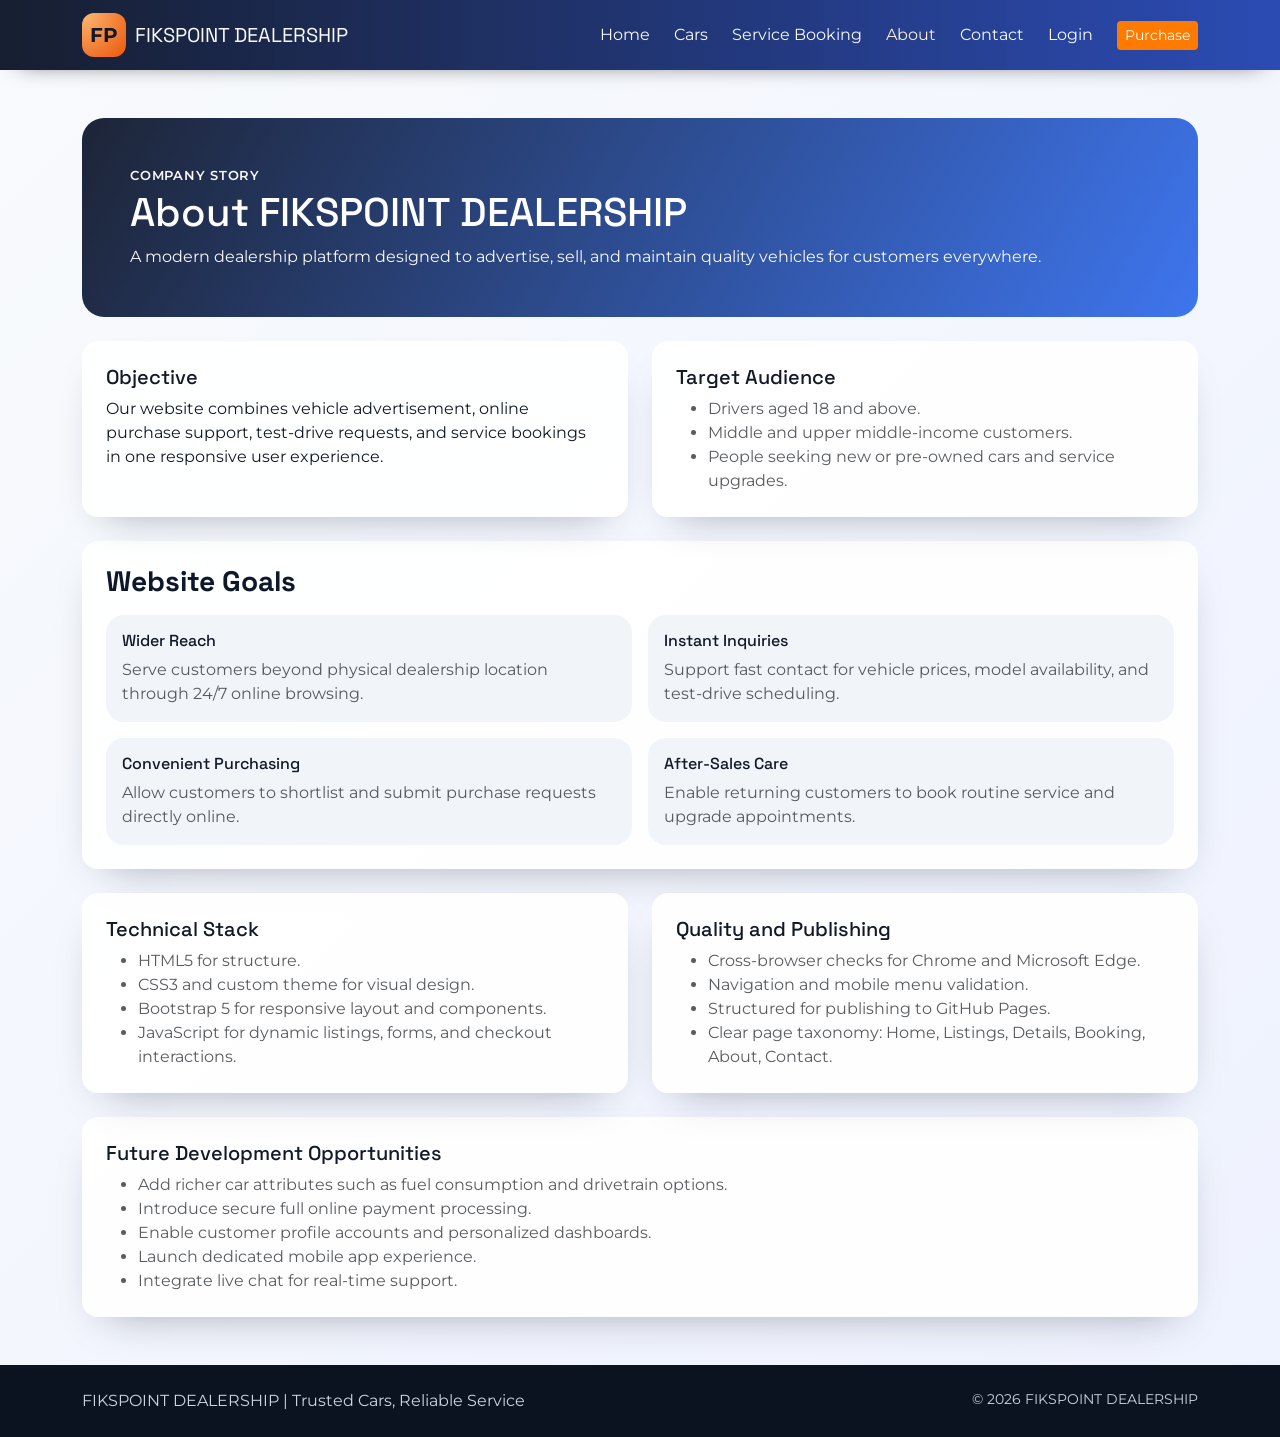
<file: about.html>
<!DOCTYPE html>
<html lang="en">
<head>
  <meta charset="UTF-8">
  <meta name="viewport" content="width=device-width, initial-scale=1.0">
  <meta name="description" content="About FIKSPOINT DEALERSHIP and our website goals.">
  <title>FIKSPOINT DEALERSHIP | About Us</title>
  <link rel="preconnect" href="https://fonts.googleapis.com">
  <link rel="preconnect" href="https://fonts.gstatic.com" crossorigin>
  <link href="https://fonts.googleapis.com/css2?family=Montserrat:wght@400;500;600;700&family=Space+Grotesk:wght@500;700&display=swap" rel="stylesheet">
  <link href="https://cdn.jsdelivr.net/npm/bootstrap@5.3.3/dist/css/bootstrap.min.css" rel="stylesheet" integrity="sha384-QWTKZyjpPEjISv5WaRU9OFeRpok6YctnYmDr5pNlyT2bRjXh0JMhjY6hW+ALEwIH" crossorigin="anonymous">
  <link rel="stylesheet" href="https://cdn.jsdelivr.net/npm/bootstrap-icons@1.11.3/font/bootstrap-icons.min.css">
  <link rel="stylesheet" href="styles.css">
</head>
<body data-page="about">
  <nav class="navbar navbar-expand-lg navbar-dark sticky-top">
    <div class="container">
      <a class="navbar-brand d-flex align-items-center" href="index.html">
        <span class="brand-mark">FP</span>
        <span class="brand-font">FIKSPOINT DEALERSHIP</span>
      </a>
      <button class="navbar-toggler" type="button" data-bs-toggle="collapse" data-bs-target="#navMenu" aria-controls="navMenu" aria-expanded="false" aria-label="Toggle navigation">
        <span class="navbar-toggler-icon"></span>
      </button>
      <div class="collapse navbar-collapse" id="navMenu">
        <ul class="navbar-nav ms-auto align-items-lg-center gap-lg-2">
          <li class="nav-item"><a class="nav-link" data-nav="home" href="index.html">Home</a></li>
          <li class="nav-item"><a class="nav-link" data-nav="listings" href="listings.html">Cars</a></li>
          <li class="nav-item"><a class="nav-link" data-nav="booking" href="service-booking.html">Service Booking</a></li>
          <li class="nav-item"><a class="nav-link" data-nav="about" href="about.html">About</a></li>
          <li class="nav-item"><a class="nav-link" data-nav="contact" href="contact.html">Contact</a></li>
          <li class="nav-item"><a class="nav-link" data-nav="login" href="login.html">Login</a></li>
          <li class="nav-item"><a class="btn btn-sm btn-brand ms-lg-2" href="checkout.html">Purchase</a></li>
        </ul>
      </div>
    </div>
  </nav>

  <main class="container py-4 py-lg-5">
    <section class="page-hero p-4 p-lg-5 mb-4">
      <p class="small-label text-light mb-1">Company Story</p>
      <h1 class="brand-font mb-2">About FIKSPOINT DEALERSHIP</h1>
      <p class="mb-0 text-light">A modern dealership platform designed to advertise, sell, and maintain quality vehicles for customers everywhere.</p>
    </section>

    <section class="row g-4 mb-4">
      <div class="col-lg-6">
        <div class="glass-panel p-4 h-100">
          <h2 class="h5">Objective</h2>
          <p class="mb-0">Our website combines vehicle advertisement, online purchase support, test-drive requests, and service bookings in one responsive user experience.</p>
        </div>
      </div>
      <div class="col-lg-6">
        <div class="glass-panel p-4 h-100">
          <h2 class="h5">Target Audience</h2>
          <ul class="mb-0 text-muted">
            <li>Drivers aged 18 and above.</li>
            <li>Middle and upper middle-income customers.</li>
            <li>People seeking new or pre-owned cars and service upgrades.</li>
          </ul>
        </div>
      </div>
    </section>

    <section class="glass-panel p-4 mb-4">
      <h2 class="section-title mb-3">Website Goals</h2>
      <div class="row g-3">
        <div class="col-md-6">
          <div class="stats-strip p-3 h-100">
            <h3 class="h6">Wider Reach</h3>
            <p class="mb-0 text-muted">Serve customers beyond physical dealership location through 24/7 online browsing.</p>
          </div>
        </div>
        <div class="col-md-6">
          <div class="stats-strip p-3 h-100">
            <h3 class="h6">Instant Inquiries</h3>
            <p class="mb-0 text-muted">Support fast contact for vehicle prices, model availability, and test-drive scheduling.</p>
          </div>
        </div>
        <div class="col-md-6">
          <div class="stats-strip p-3 h-100">
            <h3 class="h6">Convenient Purchasing</h3>
            <p class="mb-0 text-muted">Allow customers to shortlist and submit purchase requests directly online.</p>
          </div>
        </div>
        <div class="col-md-6">
          <div class="stats-strip p-3 h-100">
            <h3 class="h6">After-Sales Care</h3>
            <p class="mb-0 text-muted">Enable returning customers to book routine service and upgrade appointments.</p>
          </div>
        </div>
      </div>
    </section>

    <section class="row g-4 mb-4">
      <div class="col-lg-6">
        <div class="glass-panel p-4 h-100">
          <h2 class="h5">Technical Stack</h2>
          <ul class="mb-0 text-muted">
            <li>HTML5 for structure.</li>
            <li>CSS3 and custom theme for visual design.</li>
            <li>Bootstrap 5 for responsive layout and components.</li>
            <li>JavaScript for dynamic listings, forms, and checkout interactions.</li>
          </ul>
        </div>
      </div>
      <div class="col-lg-6">
        <div class="glass-panel p-4 h-100">
          <h2 class="h5">Quality and Publishing</h2>
          <ul class="mb-0 text-muted">
            <li>Cross-browser checks for Chrome and Microsoft Edge.</li>
            <li>Navigation and mobile menu validation.</li>
            <li>Structured for publishing to GitHub Pages.</li>
            <li>Clear page taxonomy: Home, Listings, Details, Booking, About, Contact.</li>
          </ul>
        </div>
      </div>
    </section>

    <section class="glass-panel p-4">
      <h2 class="h5">Future Development Opportunities</h2>
      <ul class="mb-0 text-muted">
        <li>Add richer car attributes such as fuel consumption and drivetrain options.</li>
        <li>Introduce secure full online payment processing.</li>
        <li>Enable customer profile accounts and personalized dashboards.</li>
        <li>Launch dedicated mobile app experience.</li>
        <li>Integrate live chat for real-time support.</li>
      </ul>
    </section>
  </main>

  <footer class="footer py-4">
    <div class="container d-flex justify-content-between flex-wrap gap-2">
      <p class="mb-0">FIKSPOINT DEALERSHIP | Trusted Cars, Reliable Service</p>
      <p class="mb-0 small">&copy; <span data-current-year></span> FIKSPOINT DEALERSHIP</p>
    </div>
  </footer>

  <script src="https://cdn.jsdelivr.net/npm/bootstrap@5.3.3/dist/js/bootstrap.bundle.min.js" integrity="sha384-YvpcrYf0tY3lHB60NNkmXc5s9fDVZLESaAA55NDzOxhy9GkcIdslK1eN7N6jIeHz" crossorigin="anonymous"></script>
  <script src="data.js"></script>
  <script src="app.js"></script>
</body>
</html>
</file>
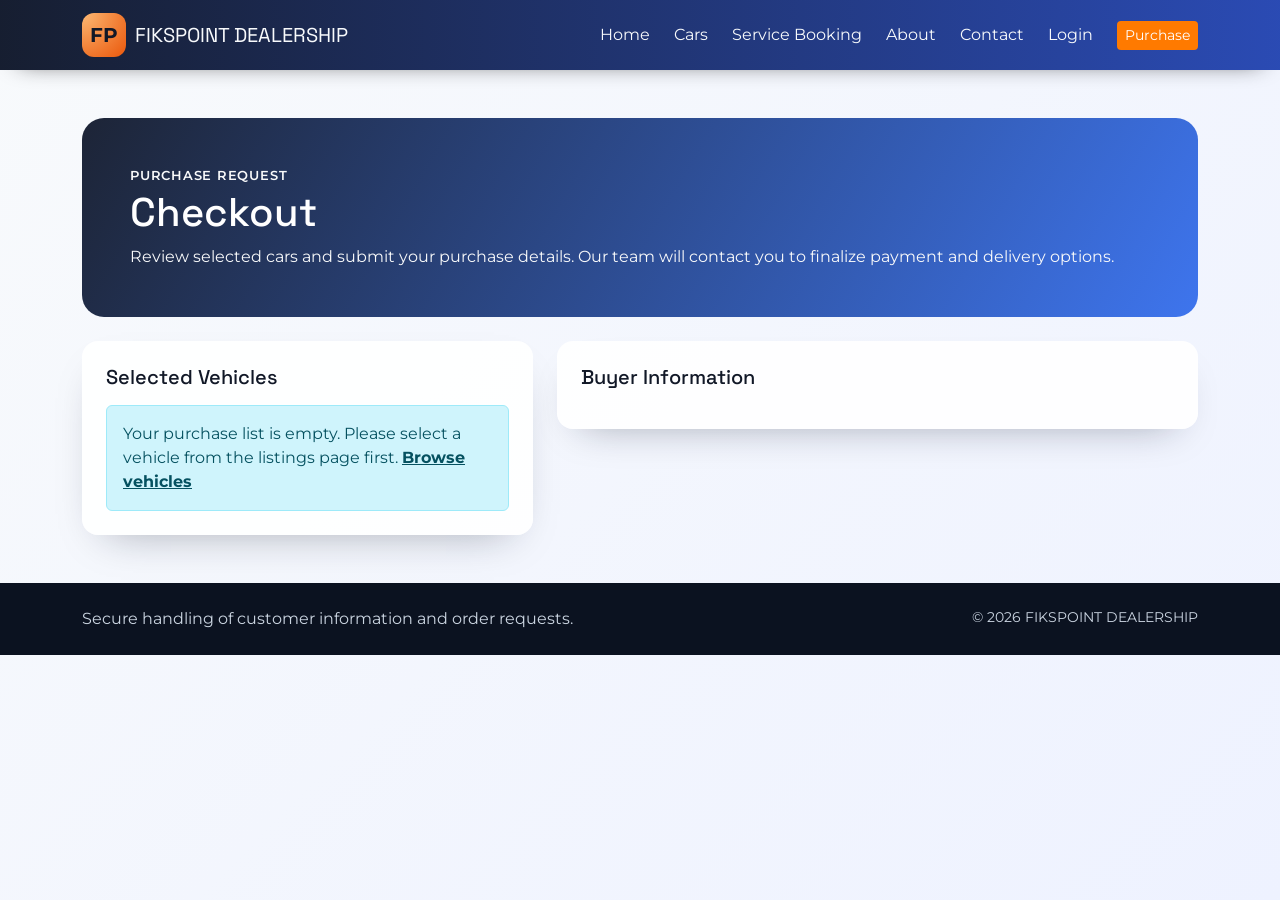
<file: checkout.html>
<!DOCTYPE html>
<html lang="en">
<head>
  <meta charset="UTF-8">
  <meta name="viewport" content="width=device-width, initial-scale=1.0">
  <meta name="description" content="Complete your FIKSPOINT vehicle purchase request.">
  <title>FIKSPOINT DEALERSHIP | Checkout</title>
  <link rel="preconnect" href="https://fonts.googleapis.com">
  <link rel="preconnect" href="https://fonts.gstatic.com" crossorigin>
  <link href="https://fonts.googleapis.com/css2?family=Montserrat:wght@400;500;600;700&family=Space+Grotesk:wght@500;700&display=swap" rel="stylesheet">
  <link href="https://cdn.jsdelivr.net/npm/bootstrap@5.3.3/dist/css/bootstrap.min.css" rel="stylesheet" integrity="sha384-QWTKZyjpPEjISv5WaRU9OFeRpok6YctnYmDr5pNlyT2bRjXh0JMhjY6hW+ALEwIH" crossorigin="anonymous">
  <link rel="stylesheet" href="https://cdn.jsdelivr.net/npm/bootstrap-icons@1.11.3/font/bootstrap-icons.min.css">
  <link rel="stylesheet" href="styles.css">
</head>
<body data-page="checkout">
  <nav class="navbar navbar-expand-lg navbar-dark sticky-top">
    <div class="container">
      <a class="navbar-brand d-flex align-items-center" href="index.html">
        <span class="brand-mark">FP</span>
        <span class="brand-font">FIKSPOINT DEALERSHIP</span>
      </a>
      <button class="navbar-toggler" type="button" data-bs-toggle="collapse" data-bs-target="#navMenu" aria-controls="navMenu" aria-expanded="false" aria-label="Toggle navigation">
        <span class="navbar-toggler-icon"></span>
      </button>
      <div class="collapse navbar-collapse" id="navMenu">
        <ul class="navbar-nav ms-auto align-items-lg-center gap-lg-2">
          <li class="nav-item"><a class="nav-link" data-nav="home" href="index.html">Home</a></li>
          <li class="nav-item"><a class="nav-link" data-nav="listings" href="listings.html">Cars</a></li>
          <li class="nav-item"><a class="nav-link" data-nav="booking" href="service-booking.html">Service Booking</a></li>
          <li class="nav-item"><a class="nav-link" data-nav="about" href="about.html">About</a></li>
          <li class="nav-item"><a class="nav-link" data-nav="contact" href="contact.html">Contact</a></li>
          <li class="nav-item"><a class="nav-link" data-nav="login" href="login.html">Login</a></li>
          <li class="nav-item"><a class="btn btn-sm btn-brand ms-lg-2" href="checkout.html">Purchase</a></li>
        </ul>
      </div>
    </div>
  </nav>

  <main class="container py-4 py-lg-5">
    <section class="page-hero p-4 p-lg-5 mb-4">
      <p class="small-label text-light mb-1">Purchase Request</p>
      <h1 class="brand-font mb-2">Checkout</h1>
      <p class="mb-0 text-light">Review selected cars and submit your purchase details. Our team will contact you to finalize payment and delivery options.</p>
    </section>

    <section class="row g-4">
      <div class="col-lg-5">
        <div class="glass-panel p-4">
          <h2 class="h5 mb-3">Selected Vehicles</h2>
          <div id="checkoutSummary"></div>
        </div>
      </div>
      <div class="col-lg-7">
        <div class="glass-panel p-4">
          <h2 class="h5 mb-3">Buyer Information</h2>
          <div id="checkoutMessage" class="alert d-none" role="alert"></div>
          <form id="checkoutForm" class="row g-3">
            <div class="col-md-6">
              <label for="fullName" class="form-label">Full Name</label>
              <input id="fullName" name="fullName" class="form-control" required>
            </div>
            <div class="col-md-6">
              <label for="email" class="form-label">Email</label>
              <input id="email" name="email" type="email" class="form-control" required>
            </div>
            <div class="col-md-6">
              <label for="phone" class="form-label">Phone Number</label>
              <input id="phone" name="phone" type="tel" class="form-control" required>
            </div>
            <div class="col-md-6">
              <label for="idNumber" class="form-label">National ID / Passport</label>
              <input id="idNumber" name="idNumber" class="form-control" required>
            </div>
            <div class="col-12">
              <label for="deliveryAddress" class="form-label">Address</label>
              <input id="deliveryAddress" name="deliveryAddress" class="form-control" required>
            </div>
            <div class="col-md-6">
              <label for="paymentMethod" class="form-label">Payment Method</label>
              <select id="paymentMethod" name="paymentMethod" class="form-select" required>
                <option value="">Select method</option>
                <option value="Bank transfer">Bank transfer</option>
                <option value="Vehicle finance">Vehicle finance</option>
                <option value="Card payment">Card payment</option>
                <option value="Cash deposit">Cash deposit</option>
              </select>
            </div>
            <div class="col-md-6">
              <label for="deliveryOption" class="form-label">Delivery Option</label>
              <select id="deliveryOption" name="deliveryOption" class="form-select" required>
                <option value="">Select option</option>
                <option value="Dealership pickup">Dealership pickup</option>
                <option value="Home delivery">Home delivery</option>
              </select>
            </div>
            <div class="col-12">
              <label for="purchaseNotes" class="form-label">Additional Notes</label>
              <textarea id="purchaseNotes" name="purchaseNotes" rows="3" class="form-control" placeholder="Any special request or preferred contact time"></textarea>
            </div>
            <div class="col-12 d-grid d-md-flex gap-2">
              <button type="submit" class="btn btn-brand">Submit Purchase Request</button>
              <a href="listings.html" class="btn btn-outline-secondary">Add More Cars</a>
            </div>
          </form>
        </div>
      </div>
    </section>
  </main>

  <footer class="footer py-4">
    <div class="container d-flex justify-content-between flex-wrap gap-2">
      <p class="mb-0">Secure handling of customer information and order requests.</p>
      <p class="mb-0 small">&copy; <span data-current-year></span> FIKSPOINT DEALERSHIP</p>
    </div>
  </footer>

  <script src="https://cdn.jsdelivr.net/npm/bootstrap@5.3.3/dist/js/bootstrap.bundle.min.js" integrity="sha384-YvpcrYf0tY3lHB60NNkmXc5s9fDVZLESaAA55NDzOxhy9GkcIdslK1eN7N6jIeHz" crossorigin="anonymous"></script>
  <script src="data.js"></script>
  <script src="app.js"></script>
</body>
</html>
</file>
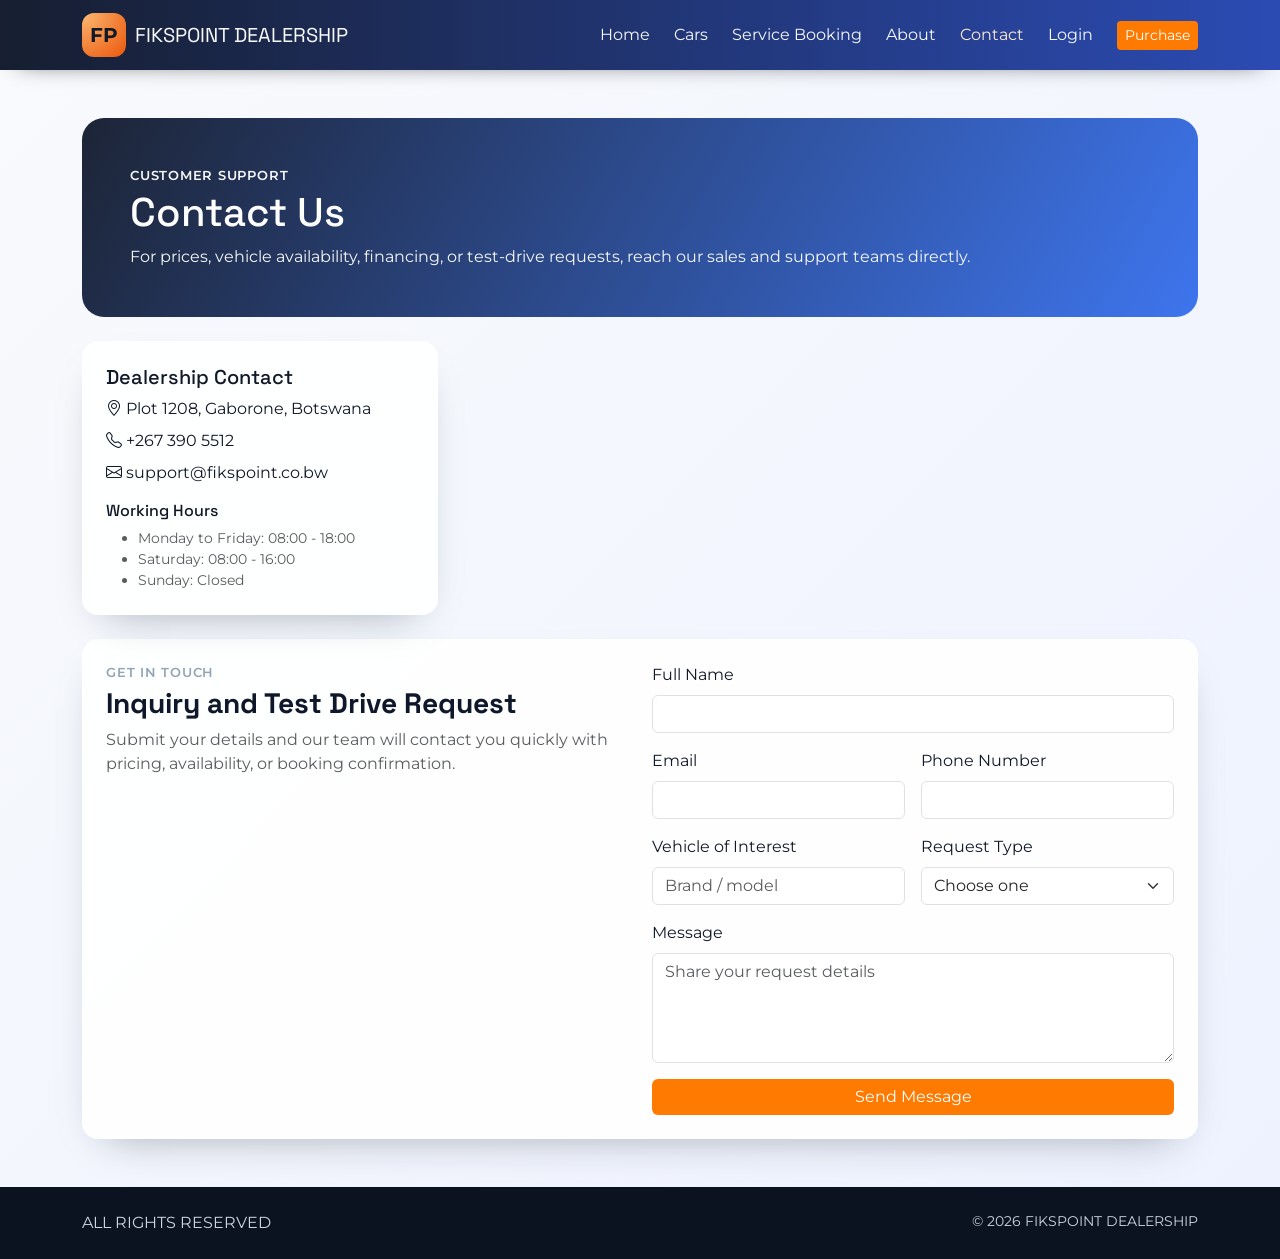
<file: contact.html>
<!DOCTYPE html>
<html lang="en">
<head>
  <meta charset="UTF-8">
  <meta name="viewport" content="width=device-width, initial-scale=1.0">
  <meta name="description" content="Contact FIKSPOINT DEALERSHIP for inquiries, bookings, and test drives.">
  <title>FIKSPOINT DEALERSHIP | Contact</title>
  <link rel="preconnect" href="https://fonts.googleapis.com">
  <link rel="preconnect" href="https://fonts.gstatic.com" crossorigin>
  <link href="https://fonts.googleapis.com/css2?family=Montserrat:wght@400;500;600;700&family=Space+Grotesk:wght@500;700&display=swap" rel="stylesheet">
  <link href="https://cdn.jsdelivr.net/npm/bootstrap@5.3.3/dist/css/bootstrap.min.css" rel="stylesheet" integrity="sha384-QWTKZyjpPEjISv5WaRU9OFeRpok6YctnYmDr5pNlyT2bRjXh0JMhjY6hW+ALEwIH" crossorigin="anonymous">
  <link rel="stylesheet" href="https://cdn.jsdelivr.net/npm/bootstrap-icons@1.11.3/font/bootstrap-icons.min.css">
  <link rel="stylesheet" href="styles.css">
</head>
<body data-page="contact">
  <nav class="navbar navbar-expand-lg navbar-dark sticky-top">
    <div class="container">
      <a class="navbar-brand d-flex align-items-center" href="index.html">
        <span class="brand-mark">FP</span>
        <span class="brand-font">FIKSPOINT DEALERSHIP</span>
      </a>
      <button class="navbar-toggler" type="button" data-bs-toggle="collapse" data-bs-target="#navMenu" aria-controls="navMenu" aria-expanded="false" aria-label="Toggle navigation">
        <span class="navbar-toggler-icon"></span>
      </button>
      <div class="collapse navbar-collapse" id="navMenu">
        <ul class="navbar-nav ms-auto align-items-lg-center gap-lg-2">
          <li class="nav-item"><a class="nav-link" data-nav="home" href="index.html">Home</a></li>
          <li class="nav-item"><a class="nav-link" data-nav="listings" href="listings.html">Cars</a></li>
          <li class="nav-item"><a class="nav-link" data-nav="booking" href="service-booking.html">Service Booking</a></li>
          <li class="nav-item"><a class="nav-link" data-nav="about" href="about.html">About</a></li>
          <li class="nav-item"><a class="nav-link" data-nav="contact" href="contact.html">Contact</a></li>
          <li class="nav-item"><a class="nav-link" data-nav="login" href="login.html">Login</a></li>
          <li class="nav-item"><a class="btn btn-sm btn-brand ms-lg-2" href="checkout.html">Purchase</a></li>
        </ul>
      </div>
    </div>
  </nav>

  <main class="container py-4 py-lg-5">
    <section class="page-hero p-4 p-lg-5 mb-4">
      <p class="small-label text-light mb-1">Customer Support</p>
      <h1 class="brand-font mb-2">Contact Us</h1>
      <p class="mb-0 text-light">For prices, vehicle availability, financing, or test-drive requests, reach our sales and support teams directly.</p>
    </section>

    <section class="row g-4 mb-4">
      <div class="col-lg-4">
        <div class="glass-panel p-4 h-100">
          <h2 class="h5">Dealership Contact</h2>
          <p class="mb-2"><i class="bi bi-geo-alt"></i> Plot 1208, Gaborone, Botswana</p>
          <p class="mb-2"><i class="bi bi-telephone"></i> +267 390 5512</p>
          <p class="mb-3"><i class="bi bi-envelope"></i> support@fikspoint.co.bw</p>
          <h3 class="h6">Working Hours</h3>
          <ul class="small text-muted mb-0">
            <li>Monday to Friday: 08:00 - 18:00</li>
            <li>Saturday: 08:00 - 16:00</li>
            <li>Sunday: Closed</li>
          </ul>
        </div>
      </div>

    </section>

    <section class="glass-panel p-4">
      <div class="row g-4">
        <div class="col-lg-6">
          <p class="small-label mb-1">Get In Touch</p>
          <h2 class="section-title">Inquiry and Test Drive Request</h2>
          <p class="text-muted">Submit your details and our team will contact you quickly with pricing, availability, or booking confirmation.</p>
        </div>
        <div class="col-lg-6">
          <div id="contactMessage" class="alert d-none" role="alert"></div>
          <form id="contactForm" class="row g-3">
            <div class="col-12">
              <label for="contactName" class="form-label">Full Name</label>
              <input id="contactName" name="fullName" class="form-control" required>
            </div>
            <div class="col-md-6">
              <label for="contactEmail" class="form-label">Email</label>
              <input id="contactEmail" name="email" type="email" class="form-control" required>
            </div>
            <div class="col-md-6">
              <label for="contactPhone" class="form-label">Phone Number</label>
              <input id="contactPhone" name="phone" type="tel" class="form-control" required>
            </div>
            <div class="col-md-6">
              <label for="contactVehicle" class="form-label">Vehicle of Interest</label>
              <input id="contactVehicle" name="vehicle" class="form-control" placeholder="Brand / model">
            </div>
            <div class="col-md-6">
              <label for="contactType" class="form-label">Request Type</label>
              <select id="contactType" name="requestType" class="form-select" required>
                <option value="">Choose one</option>
                <option value="Price inquiry">Price inquiry</option>
                <option value="Vehicle availability">Vehicle availability</option>
                <option value="Book a test drive">Book a test drive</option>
                <option value="Financing support">Financing support</option>
                <option value="General support">General support</option>
              </select>
            </div>
            <div class="col-12">
              <label for="contactNotes" class="form-label">Message</label>
              <textarea id="contactNotes" name="message" rows="4" class="form-control" placeholder="Share your request details"></textarea>
            </div>
            <div class="col-12 d-grid">
              <button type="submit" class="btn btn-brand">Send Message</button>
            </div>
          </form>
        </div>
      </div>
    </section>
  </main>

  <footer class="footer py-4">
    <div class="container d-flex justify-content-between flex-wrap gap-2">
      <p class="mb-0"> ALL RIGHTS RESERVED</p>
      <p class="mb-0 small">&copy; <span data-current-year></span> FIKSPOINT DEALERSHIP</p>
    </div>
  </footer>

  <script src="https://cdn.jsdelivr.net/npm/bootstrap@5.3.3/dist/js/bootstrap.bundle.min.js" integrity="sha384-YvpcrYf0tY3lHB60NNkmXc5s9fDVZLESaAA55NDzOxhy9GkcIdslK1eN7N6jIeHz" crossorigin="anonymous"></script>
  <script src="data.js"></script>
  <script src="app.js"></script>
</body>
</html>
</file>
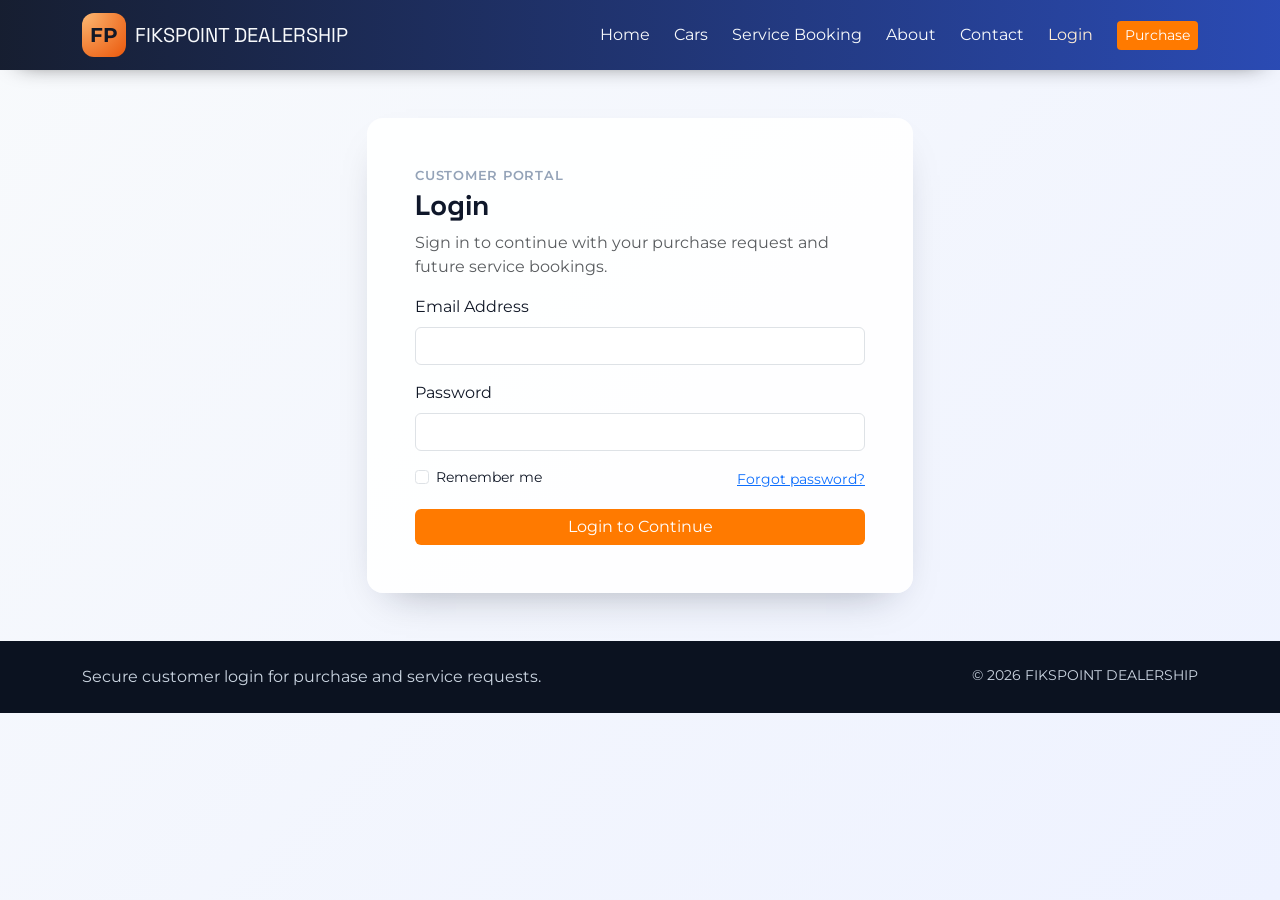
<file: login.html>
<!DOCTYPE html>
<html lang="en">
<head>
  <meta charset="UTF-8">
  <meta name="viewport" content="width=device-width, initial-scale=1.0">
  <meta name="description" content="Customer login portal for FIKSPOINT DEALERSHIP.">
  <title>FIKSPOINT DEALERSHIP | Login</title>
  <link rel="preconnect" href="https://fonts.googleapis.com">
  <link rel="preconnect" href="https://fonts.gstatic.com" crossorigin>
  <link href="https://fonts.googleapis.com/css2?family=Montserrat:wght@400;500;600;700&family=Space+Grotesk:wght@500;700&display=swap" rel="stylesheet">
  <link href="https://cdn.jsdelivr.net/npm/bootstrap@5.3.3/dist/css/bootstrap.min.css" rel="stylesheet" integrity="sha384-QWTKZyjpPEjISv5WaRU9OFeRpok6YctnYmDr5pNlyT2bRjXh0JMhjY6hW+ALEwIH" crossorigin="anonymous">
  <link rel="stylesheet" href="https://cdn.jsdelivr.net/npm/bootstrap-icons@1.11.3/font/bootstrap-icons.min.css">
  <link rel="stylesheet" href="styles.css">
</head>
<body data-page="login">
  <nav class="navbar navbar-expand-lg navbar-dark sticky-top">
    <div class="container">
      <a class="navbar-brand d-flex align-items-center" href="index.html">
        <span class="brand-mark">FP</span>
        <span class="brand-font">FIKSPOINT DEALERSHIP</span>
      </a>
      <button class="navbar-toggler" type="button" data-bs-toggle="collapse" data-bs-target="#navMenu" aria-controls="navMenu" aria-expanded="false" aria-label="Toggle navigation">
        <span class="navbar-toggler-icon"></span>
      </button>
      <div class="collapse navbar-collapse" id="navMenu">
        <ul class="navbar-nav ms-auto align-items-lg-center gap-lg-2">
          <li class="nav-item"><a class="nav-link" data-nav="home" href="index.html">Home</a></li>
          <li class="nav-item"><a class="nav-link" data-nav="listings" href="listings.html">Cars</a></li>
          <li class="nav-item"><a class="nav-link" data-nav="booking" href="service-booking.html">Service Booking</a></li>
          <li class="nav-item"><a class="nav-link" data-nav="about" href="about.html">About</a></li>
          <li class="nav-item"><a class="nav-link" data-nav="contact" href="contact.html">Contact</a></li>
          <li class="nav-item"><a class="nav-link" data-nav="login" href="login.html">Login</a></li>
          <li class="nav-item"><a class="btn btn-sm btn-brand ms-lg-2" href="checkout.html">Purchase</a></li>
        </ul>
      </div>
    </div>
  </nav>

  <main class="container py-4 py-lg-5">
    <section class="row justify-content-center">
      <div class="col-lg-6">
        <div class="glass-panel p-4 p-lg-5">
          <p class="small-label mb-1">Customer Portal</p>
          <h1 class="section-title">Login</h1>
          <p class="text-muted">Sign in to continue with your purchase request and future service bookings.</p>
          <div id="loginMessage" class="alert d-none" role="alert"></div>
          <form id="loginForm" class="row g-3">
            <div class="col-12">
              <label for="email" class="form-label">Email Address</label>
              <input id="email" name="email" type="email" class="form-control" required>
            </div>
            <div class="col-12">
              <label for="password" class="form-label">Password</label>
              <input id="password" name="password" type="password" class="form-control" required>
            </div>
            <div class="col-12 d-flex justify-content-between align-items-center small">
              <div class="form-check">
                <input class="form-check-input" type="checkbox" value="yes" id="rememberMe" name="rememberMe">
                <label class="form-check-label" for="rememberMe">Remember me</label>
              </div>
              <a href="#" onclick="return false;">Forgot password?</a>
            </div>
            <div class="col-12 d-grid">
              <button type="submit" class="btn btn-brand">Login to Continue</button>
            </div>
          </form>
        </div>
      </div>
    </section>
  </main>

  <footer class="footer py-4 mt-auto">
    <div class="container d-flex justify-content-between flex-wrap gap-2">
      <p class="mb-0">Secure customer login for purchase and service requests.</p>
      <p class="mb-0 small">&copy; <span data-current-year></span> FIKSPOINT DEALERSHIP</p>
    </div>
  </footer>

  <script src="https://cdn.jsdelivr.net/npm/bootstrap@5.3.3/dist/js/bootstrap.bundle.min.js" integrity="sha384-YvpcrYf0tY3lHB60NNkmXc5s9fDVZLESaAA55NDzOxhy9GkcIdslK1eN7N6jIeHz" crossorigin="anonymous"></script>
  <script src="data.js"></script>
  <script src="app.js"></script>
</body>
</html>
</file>
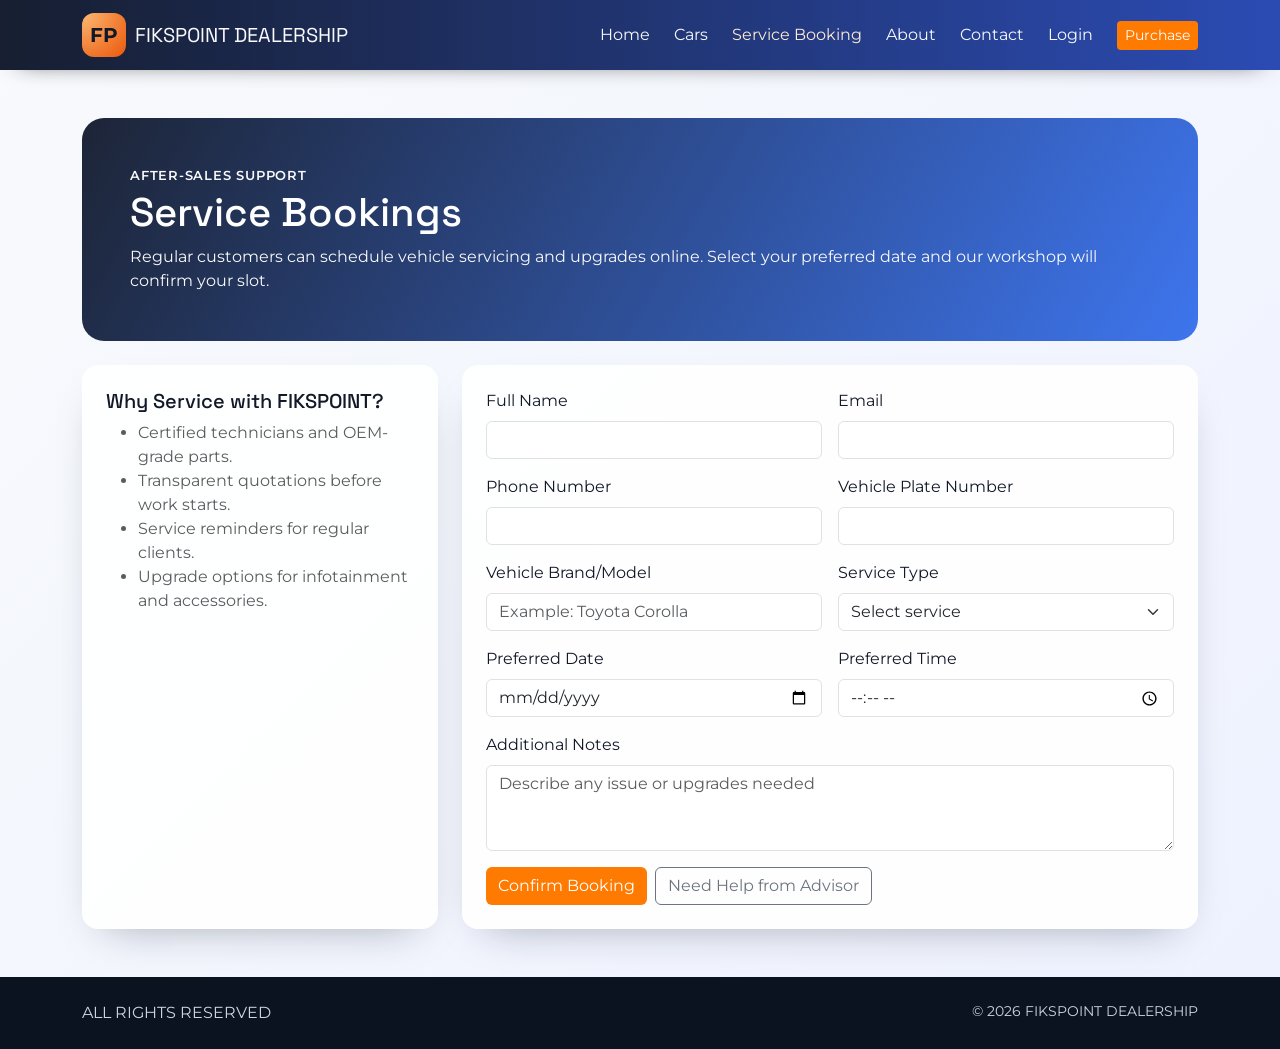
<file: service-booking.html>
<!DOCTYPE html>
<html lang="en">
<head>
  <meta charset="UTF-8">
  <meta name="viewport" content="width=device-width, initial-scale=1.0">
  <meta name="description" content="Book maintenance and upgrades for your vehicle with FIKSPOINT DEALERSHIP.">
  <title>FIKSPOINT DEALERSHIP | Service Booking</title>
  <link rel="preconnect" href="https://fonts.googleapis.com">
  <link rel="preconnect" href="https://fonts.gstatic.com" crossorigin>
  <link href="https://fonts.googleapis.com/css2?family=Montserrat:wght@400;500;600;700&family=Space+Grotesk:wght@500;700&display=swap" rel="stylesheet">
  <link href="https://cdn.jsdelivr.net/npm/bootstrap@5.3.3/dist/css/bootstrap.min.css" rel="stylesheet" integrity="sha384-QWTKZyjpPEjISv5WaRU9OFeRpok6YctnYmDr5pNlyT2bRjXh0JMhjY6hW+ALEwIH" crossorigin="anonymous">
  <link rel="stylesheet" href="https://cdn.jsdelivr.net/npm/bootstrap-icons@1.11.3/font/bootstrap-icons.min.css">
  <link rel="stylesheet" href="styles.css">
</head>
<body data-page="booking">
  <nav class="navbar navbar-expand-lg navbar-dark sticky-top">
    <div class="container">
      <a class="navbar-brand d-flex align-items-center" href="index.html">
        <span class="brand-mark">FP</span>
        <span class="brand-font">FIKSPOINT DEALERSHIP</span>
      </a>
      <button class="navbar-toggler" type="button" data-bs-toggle="collapse" data-bs-target="#navMenu" aria-controls="navMenu" aria-expanded="false" aria-label="Toggle navigation">
        <span class="navbar-toggler-icon"></span>
      </button>
      <div class="collapse navbar-collapse" id="navMenu">
        <ul class="navbar-nav ms-auto align-items-lg-center gap-lg-2">
          <li class="nav-item"><a class="nav-link" data-nav="home" href="index.html">Home</a></li>
          <li class="nav-item"><a class="nav-link" data-nav="listings" href="listings.html">Cars</a></li>
          <li class="nav-item"><a class="nav-link" data-nav="booking" href="service-booking.html">Service Booking</a></li>
          <li class="nav-item"><a class="nav-link" data-nav="about" href="about.html">About</a></li>
          <li class="nav-item"><a class="nav-link" data-nav="contact" href="contact.html">Contact</a></li>
          <li class="nav-item"><a class="nav-link" data-nav="login" href="login.html">Login</a></li>
          <li class="nav-item"><a class="btn btn-sm btn-brand ms-lg-2" href="checkout.html">Purchase</a></li>
        </ul>
      </div>
    </div>
  </nav>

  <main class="container py-4 py-lg-5">
    <section class="page-hero p-4 p-lg-5 mb-4">
      <p class="small-label text-light mb-1">After-Sales Support</p>
      <h1 class="brand-font mb-2">Service Bookings</h1>
      <p class="mb-0 text-light">Regular customers can schedule vehicle servicing and upgrades online. Select your preferred date and our workshop will confirm your slot.</p>
    </section>

    <section class="row g-4">
      <div class="col-lg-4">
        <div class="glass-panel p-4 h-100">
          <h2 class="h5">Why Service with FIKSPOINT?</h2>
          <ul class="text-muted mb-0">
            <li>Certified technicians and OEM-grade parts.</li>
            <li>Transparent quotations before work starts.</li>
            <li>Service reminders for regular clients.</li>
            <li>Upgrade options for infotainment and accessories.</li>
          </ul>
        </div>
      </div>
      <div class="col-lg-8">
        <div class="glass-panel p-4">
          <div id="bookingMessage" class="alert d-none" role="alert"></div>
          <form id="serviceBookingForm" class="row g-3">
            <div class="col-md-6">
              <label for="fullName" class="form-label">Full Name</label>
              <input id="fullName" name="fullName" class="form-control" required>
            </div>
            <div class="col-md-6">
              <label for="email" class="form-label">Email</label>
              <input id="email" name="email" type="email" class="form-control" required>
            </div>
            <div class="col-md-6">
              <label for="phone" class="form-label">Phone Number</label>
              <input id="phone" name="phone" type="tel" class="form-control" required>
            </div>
            <div class="col-md-6">
              <label for="vehiclePlate" class="form-label">Vehicle Plate Number</label>
              <input id="vehiclePlate" name="vehiclePlate" class="form-control" required>
            </div>
            <div class="col-md-6">
              <label for="vehicleModel" class="form-label">Vehicle Brand/Model</label>
              <input id="vehicleModel" name="vehicleModel" class="form-control" placeholder="Example: Toyota Corolla" required>
            </div>
            <div class="col-md-6">
              <label for="serviceType" class="form-label">Service Type</label>
              <select id="serviceType" name="serviceType" class="form-select" required>
                <option value="">Select service</option>
                <option value="Routine maintenance">Routine maintenance</option>
                <option value="Brake and suspension">Brake and suspension</option>
                <option value="Engine diagnostics">Engine diagnostics</option>
                <option value="Tyre and wheel service">Tyre and wheel service</option>
                <option value="Vehicle upgrade">Vehicle upgrade</option>
              </select>
            </div>
            <div class="col-md-6">
              <label for="bookingDate" class="form-label">Preferred Date</label>
              <input id="bookingDate" name="bookingDate" type="date" class="form-control" required>
            </div>
            <div class="col-md-6">
              <label for="bookingTime" class="form-label">Preferred Time</label>
              <input id="bookingTime" name="bookingTime" type="time" class="form-control" required>
            </div>
            <div class="col-12">
              <label for="serviceNotes" class="form-label">Additional Notes</label>
              <textarea id="serviceNotes" name="serviceNotes" class="form-control" rows="3" placeholder="Describe any issue or upgrades needed"></textarea>
            </div>
            <div class="col-12 d-grid d-md-flex gap-2">
              <button type="submit" class="btn btn-brand">Confirm Booking</button>
              <a href="contact.html" class="btn btn-outline-secondary">Need Help from Advisor</a>
            </div>
          </form>
        </div>
      </div>
    </section>
  </main>

  <footer class="footer py-4">
    <div class="container d-flex justify-content-between flex-wrap gap-2">
      <p class="mb-0"> ALL RIGHTS RESERVED</p>
      <p class="mb-0 small">&copy; <span data-current-year></span> FIKSPOINT DEALERSHIP</p>
    </div>
  </footer>

  <script src="https://cdn.jsdelivr.net/npm/bootstrap@5.3.3/dist/js/bootstrap.bundle.min.js" integrity="sha384-YvpcrYf0tY3lHB60NNkmXc5s9fDVZLESaAA55NDzOxhy9GkcIdslK1eN7N6jIeHz" crossorigin="anonymous"></script>
  <script src="data.js"></script>
  <script src="app.js"></script>
</body>
</html>
</file>
<file: styles.css>
:root {
  --brand-primary: #0f172a;
  --brand-secondary: #1f3a8a;
  --brand-accent: #ff7a00;
  --brand-light: #f8fafc;
  --text-dark: #111827;
  --text-muted: #6b7280;
  --success: #16a34a;
  --danger: #dc2626;
  --radius: 16px;
  --shadow: 0 18px 42px -24px rgba(15, 23, 42, 0.4);
}

* {
  box-sizing: border-box;
}

body {
  font-family: 'Montserrat', sans-serif;
  color: var(--text-dark);
  background: linear-gradient(135deg, #f8fafc 0%, #eef2ff 100%);
  min-height: 100vh;
}

h1,
h2,
h3,
h4,
h5,
h6,
.brand-font {
  font-family: 'Space Grotesk', sans-serif;
}

.navbar {
  background: linear-gradient(90deg, rgba(15, 23, 42, 0.97), rgba(30, 64, 175, 0.94));
  box-shadow: 0 10px 25px -20px rgba(0, 0, 0, 0.9);
}

.navbar .nav-link,
.navbar-brand {
  color: #f8fafc !important;
}

.navbar .nav-link.active,
.navbar .nav-link:hover {
  color: #ffedd5 !important;
}

.brand-mark {
  width: 44px;
  height: 44px;
  border-radius: 12px;
  display: inline-flex;
  align-items: center;
  justify-content: center;
  background: radial-gradient(circle at top left, #fdba74, #ea580c);
  color: #111827;
  font-weight: 700;
  margin-right: 0.55rem;
}

.hero {
  position: relative;
  overflow: hidden;
  border-radius: 24px;
  margin: 1.5rem 0 2rem;
  background: linear-gradient(120deg, rgba(15, 23, 42, 0.92), rgba(37, 99, 235, 0.86)),
    url('https://images.unsplash.com/photo-1542282088-fe8426682b8f?auto=format&fit=crop&w=1500&q=80') center/cover;
  color: #fff;
  min-height: 430px;
  display: flex;
  align-items: center;
}

.hero::after {
  content: '';
  position: absolute;
  inset: 0;
  background: radial-gradient(circle at 20% 20%, rgba(255, 255, 255, 0.16), transparent 40%),
    radial-gradient(circle at 80% 10%, rgba(255, 122, 0, 0.2), transparent 35%);
  pointer-events: none;
}

.hero-content {
  position: relative;
  z-index: 2;
  width: 100%;
}

.hero-title {
  font-size: clamp(2rem, 5vw, 3.2rem);
  letter-spacing: -0.02em;
  font-weight: 700;
}

.hero-subtitle {
  color: rgba(255, 255, 255, 0.88);
  max-width: 650px;
}

.search-panel,
.glass-panel {
  background: rgba(255, 255, 255, 0.95);
  border-radius: var(--radius);
  box-shadow: var(--shadow);
}

.section-title {
  font-size: clamp(1.5rem, 2.2vw, 2.1rem);
  color: var(--brand-primary);
  font-weight: 700;
}

.section-subtitle {
  color: var(--text-muted);
}

.vehicle-card {
  border: none;
  border-radius: 18px;
  overflow: hidden;
  box-shadow: var(--shadow);
  transition: transform 0.25s ease, box-shadow 0.25s ease;
  height: 100%;
}

.vehicle-card:hover {
  transform: translateY(-6px);
  box-shadow: 0 24px 40px -24px rgba(15, 23, 42, 0.65);
}

.vehicle-card img {
  height: 220px;
  object-fit: cover;
}

.vehicle-price {
  font-weight: 700;
  color: var(--brand-secondary);
}

.badge-availability {
  background: rgba(22, 163, 74, 0.16);
  color: #166534;
  font-weight: 600;
}

.badge-unavailable {
  background: rgba(220, 38, 38, 0.14);
  color: #991b1b;
  font-weight: 600;
}

.promo-banner {
  border-radius: 22px;
  background: linear-gradient(120deg, #111827, #1e3a8a 45%, #ea580c 120%);
  color: #fff;
  padding: 2rem;
  box-shadow: var(--shadow);
}

.icon-pill {
  width: 50px;
  height: 50px;
  border-radius: 12px;
  background: #e0e7ff;
  color: #1e3a8a;
  display: inline-flex;
  align-items: center;
  justify-content: center;
}

.footer {
  background: #0b1220;
  color: #cbd5e1;
}

.footer a {
  color: #e2e8f0;
  text-decoration: none;
}

.footer a:hover {
  color: #fdba74;
}

.btn-brand {
  background: var(--brand-accent);
  color: #fff;
  border: none;
}

.btn-brand:hover,
.btn-brand:focus {
  background: #ea580c;
  color: #fff;
}

.btn-outline-brand {
  border-color: var(--brand-accent);
  color: var(--brand-accent);
}

.btn-outline-brand:hover,
.btn-outline-brand:focus {
  background: var(--brand-accent);
  color: #fff;
}

.form-control:focus,
.form-select:focus {
  border-color: #93c5fd;
  box-shadow: 0 0 0 0.25rem rgba(59, 130, 246, 0.2);
}

.page-hero {
  border-radius: 22px;
  background: linear-gradient(120deg, rgba(15, 23, 42, 0.94), rgba(37, 99, 235, 0.88));
  color: #fff;
}

.detail-image {
  width: 100%;
  border-radius: 18px;
  object-fit: cover;
  max-height: 460px;
}

.stats-strip {
  border-radius: 18px;
  background: #f1f5f9;
}

.map-placeholder {
  min-height: 260px;
  border-radius: 18px;
  background: linear-gradient(140deg, #dbeafe, #cbd5e1);
  display: flex;
  align-items: center;
  justify-content: center;
  color: #1e3a8a;
  font-weight: 600;
}

.small-label {
  letter-spacing: 0.06em;
  text-transform: uppercase;
  font-size: 0.8rem;
  color: #94a3b8;
  font-weight: 600;
}

.fade-up {
  animation: fadeUp 0.6s ease forwards;
  opacity: 0;
  transform: translateY(12px);
}

.fade-up.delay-1 {
  animation-delay: 0.1s;
}

.fade-up.delay-2 {
  animation-delay: 0.2s;
}

.fade-up.delay-3 {
  animation-delay: 0.3s;
}

@keyframes fadeUp {
  to {
    opacity: 1;
    transform: translateY(0);
  }
}

@media (max-width: 768px) {
  .hero {
    min-height: 500px;
  }

  .hero .search-panel {
    padding: 1rem;
  }

  .vehicle-card img {
    height: 200px;
  }
}
</file>
